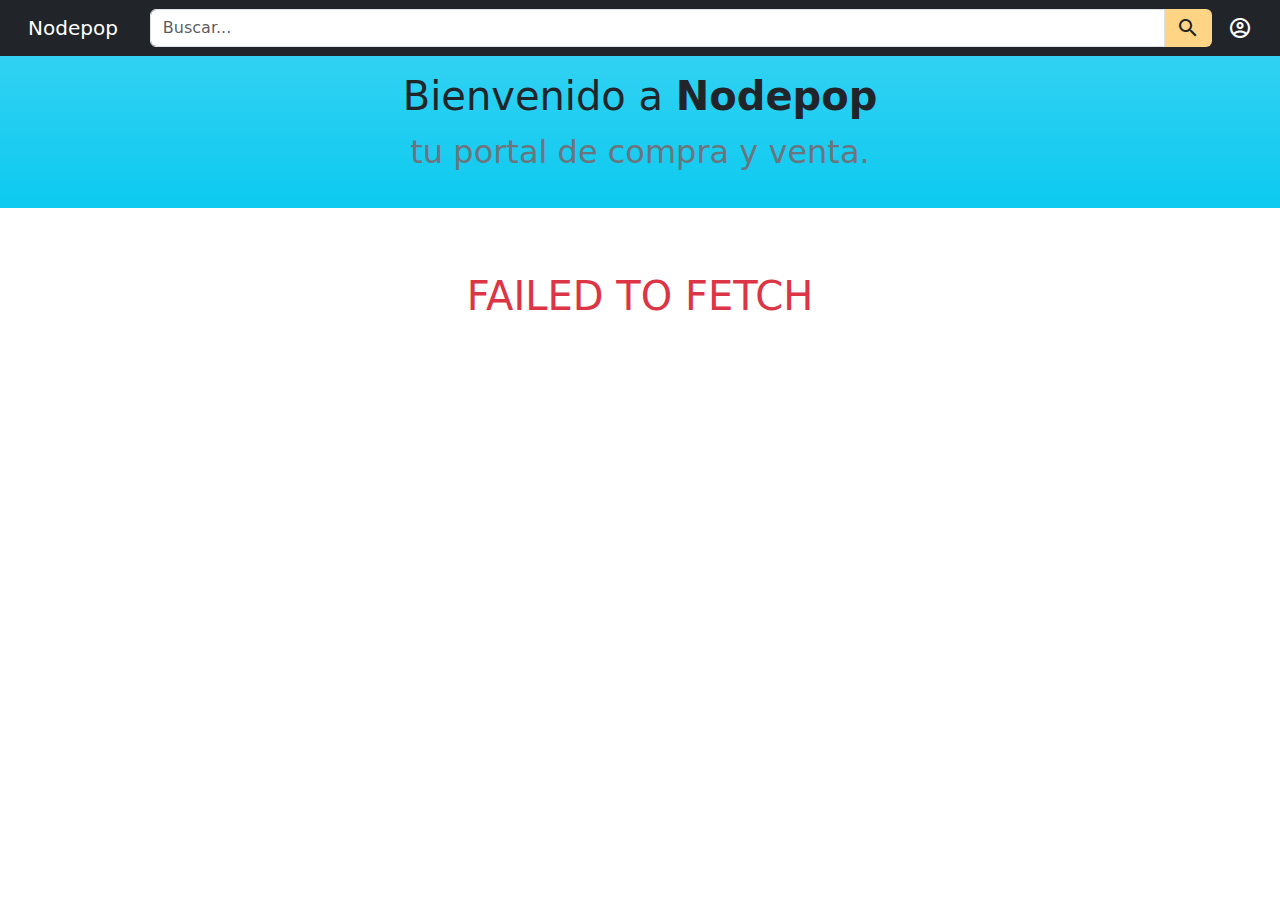
<file: index.html>
<!DOCTYPE html>
<html lang="es">

<head>
    <meta charset="UTF-8">
    <meta http-equiv="X-UA-Compatible" content="IE=edge">
    <meta name="viewport" content="width=device-width, initial-scale=1.0">
    <title>Nodepop</title>
    <link rel="stylesheet" href="./assets/css/styles.css">
    <link rel="stylesheet" href="https://cdn.jsdelivr.net/npm/bootstrap@5.1.1/dist/css/bootstrap.min.css">
</head>

<body>

    <!-- extraer para insertar en todas las vistas -->

    <nav class="navbar navbar-dark bg-dark text-light">
        <div class="container-fluid">
            <a href="/" class="navbar-brand d-flex align-items-center px-3">
                Nodepop
            </a>
            <div class="col">
                <form>
                    <div class="input-group">
                        <input type="text" class="form-control" placeholder="Buscar..." aria-label="buscar" aria-de bedby="boton-buscar">
                        <button class="input-group-text" id="boton-buscar">
                            <span class="material-icons-outlined">
                                search
                            </span>
                        </button>
                    </div>
                </form>
            </div>
            <a href="" class="d-flex align-items-center px-3 text-decoration-none text-white">
                <span class="material-icons-outlined">
                    account_circle
                </span>
            </a>
        </div>
    </nav>

    <!--  -->

    <header class="bg-info bg-gradient p-3">
        <div class="container text-center">
            <h1>
                Bienvenido a <span class="fw-bold">Nodepop</span>
            </h1>
            <p class="text-secondary fw-light fs-2">
                tu portal de compra y venta.
            </p>
        </div>
    </header>

    <main class="container">
        <div class="loader w-100 text-center"></div>

        <section id="product-area" class="row row-cols-1 row-cols-sm-2 row-cols-lg-3 row-cols-xl-4 g-2 g-lg-3 py-3">
            <!-- este trozo es el eque hay que reutilizar como plantilla para los productos -->
        </section>

        <div class="error text-center h1 text-uppercase mt-5"></div>
    </main>



    <script type="module" src="./assets/js/index.js"></script>
</body>

</html>
</file>
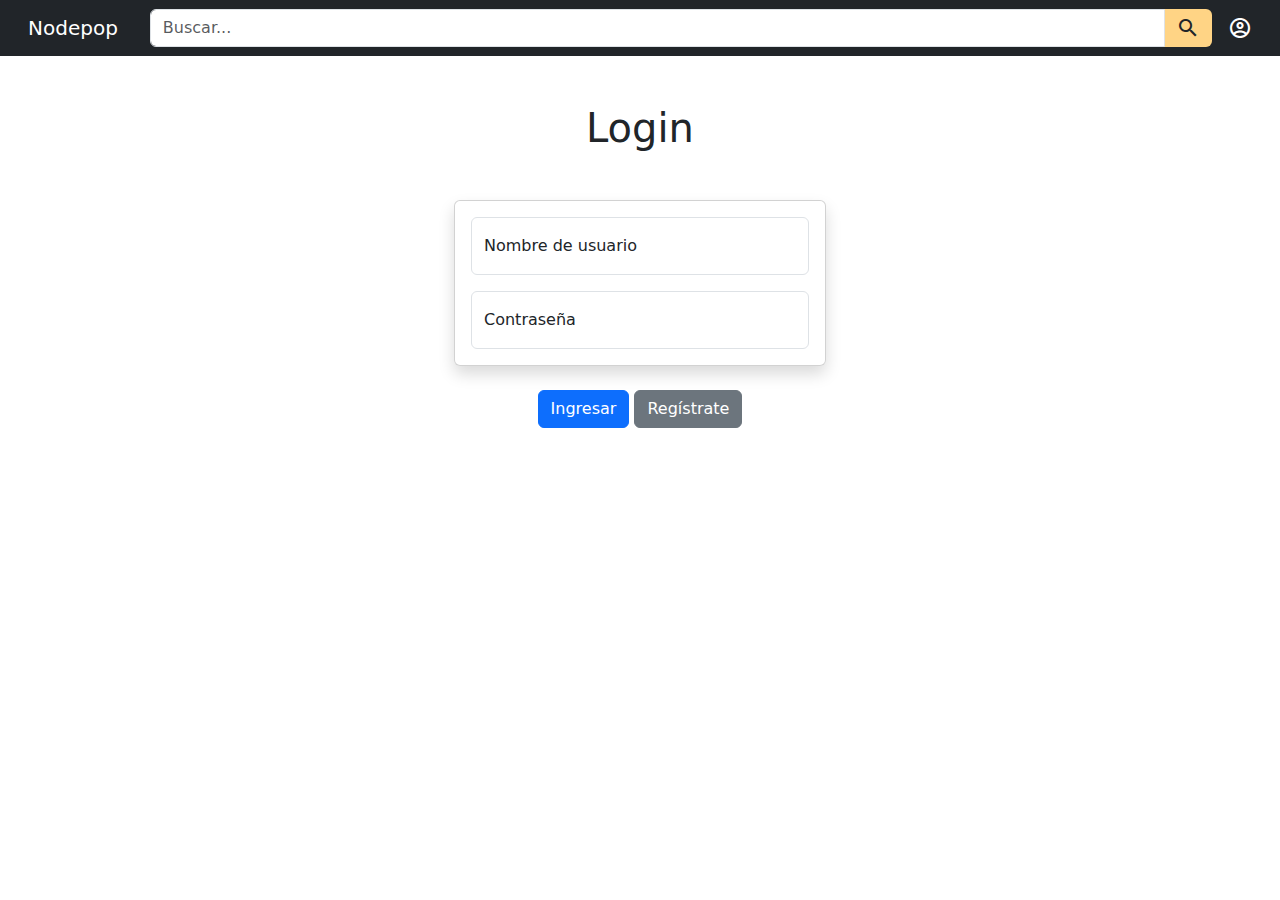
<file: create.html>
<!DOCTYPE html>
<html lang="es">

<head>
    <meta charset="UTF-8">
    <meta http-equiv="X-UA-Compatible" content="IE=edge">
    <meta name="viewport" content="width=device-width, initial-scale=1.0">
    <title>Nodepop</title>
    <link rel="stylesheet" href="./assets/css/styles.css">
    <link rel="stylesheet" href="https://cdn.jsdelivr.net/npm/bootstrap@5.1.1/dist/css/bootstrap.min.css">
</head>

<body>

    <!-- extraer para insertar en todas las vistas -->

    <nav class="navbar navbar-dark bg-dark text-light">
        <div class="container-fluid">
            <a href="/" class="navbar-brand d-flex align-items-center px-3">
                Nodepop
            </a>
            <div class="col">
                <form novalidate>
                    <div class="input-group">
                        <input type="text" class="form-control" placeholder="Buscar..." aria-label="buscar" aria-describedby="boton-buscar">
                        <button class="input-group-text" id="boton-buscar">
                            <span class="material-icons-outlined">
                                search
                            </span>
                        </button>
                    </div>
                </form>
            </div>
            <a href="" class="d-flex align-items-center px-3 text-decoration-none text-white">
                <span class="material-icons-outlined">
                    account_circle
                </span>
            </a>
        </div>
    </nav>

    <main class="py-5">
        <div class="container">
            <h1 class="text-center mb-5">
                Creación de ficha de producto
            </h1>
            <form novalidate id="create-product">
                <fieldset class="card p-3 mb-3 col-lg-6 offset-lg-3 shadow mb-4">
                    <div class="form-floating mb-3">
                        <input type="text" class="form-control" name="title" id="title" placeholder="titulo del producto" required>
                        <label for="title">Titúlo del producto</label>
                    </div>
                    <div class="input-group mb-3">
                        <input type="text" class="form-control" id="photo" name="photo" placeholder="inserte url de la imágen">
                        <label class="input-group-text" for="photo">
                            <span class="material-icons-outlined">
                                image
                            </span>
                        </label>
                    </div>
                    <div class="form-floating mb-3">
                        <input type="number" class="form-control" name="price" id="price" placeholder="Precio" required>
                        <label for="price">Precio en €</label>
                    </div>
                    <div class="form-floating mb-3">
                        <input type="text" class="form-control" name="tags" id="tags" placeholder="Tags, separar por comas">
                        <label for="tags">Tags - Separar por comas</label>
                    </div>
                    <div class="form-floating">
                        <textarea class="form-control" name="description" placeholder="Descripción del producto" id="product-description" style="height: 200px" required></textarea>
                        <label for="product-description">Descripción</label>
                    </div>
                </fieldset>
                <div class="error text-center text-danger my-4"></div>

                <div class="mb-3 text-center">
                    <button class="btn btn-primary" type="submit">Subir producto</button>
                </div>
            </form>
        </div>
    </main>
    <script type="module" src="./assets/js/create.js" type="module"></script>

</body>

</html>
</file>
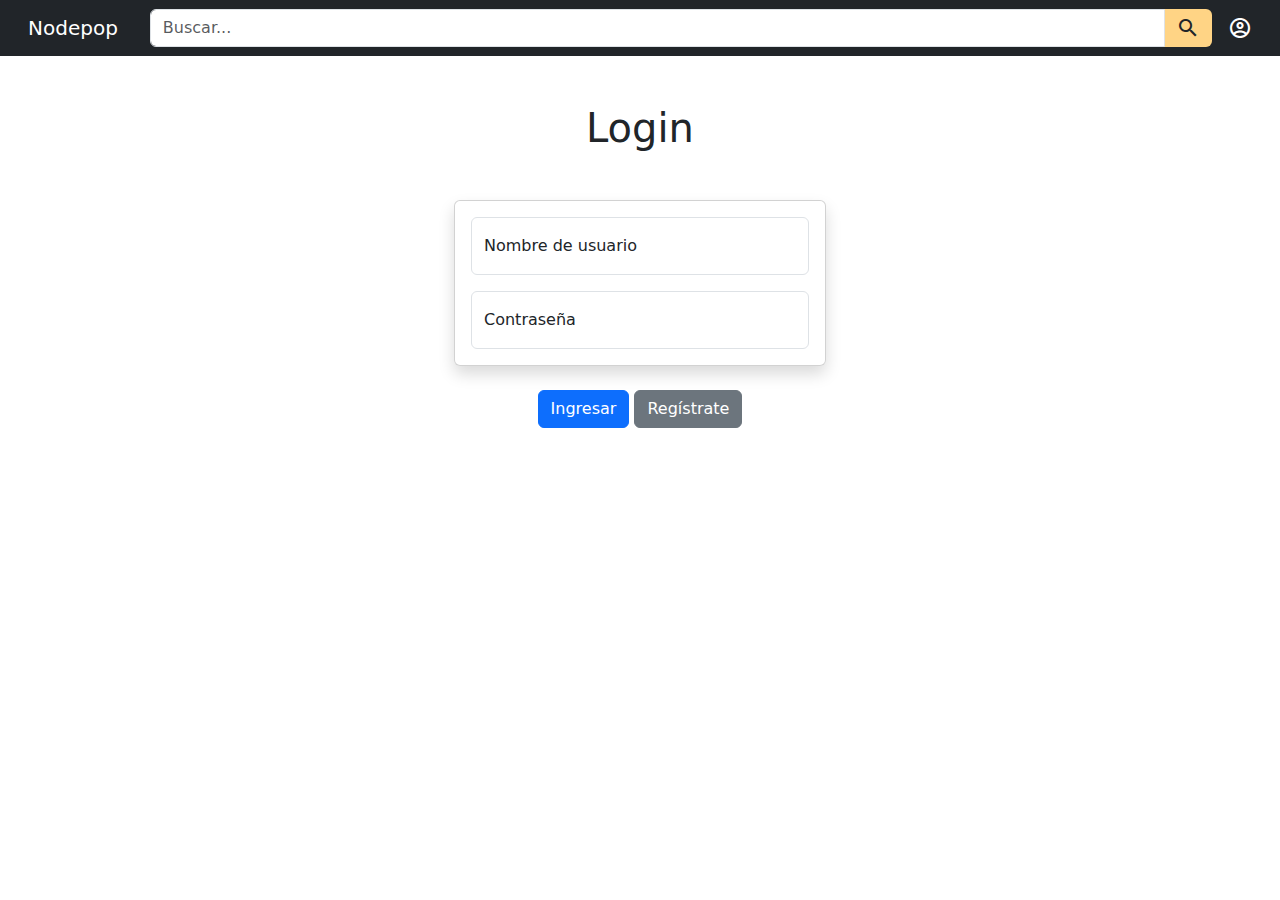
<file: login.html>
<!DOCTYPE html>
<html lang="es">

<head>
    <meta charset="UTF-8">
    <meta http-equiv="X-UA-Compatible" content="IE=edge">
    <meta name="viewport" content="width=device-width, initial-scale=1.0">
    <title>Nodepop</title>
    <link rel="stylesheet" href="./assets/css/styles.css">
    <link rel="stylesheet" href="https://cdn.jsdelivr.net/npm/bootstrap@5.1.1/dist/css/bootstrap.min.css">
</head>

<body>

    <!-- extraer para insertar en todas las vistas -->

    <nav class="navbar navbar-dark bg-dark text-light">
        <div class="container-fluid">
            <a href="/" class="navbar-brand d-flex align-items-center px-3">
                Nodepop
            </a>
            <div class="col">
                <form>
                    <div class="input-group">
                        <input type="text" class="form-control" placeholder="Buscar..." aria-label="buscar" aria-describedby="boton-buscar">
                        <button class="input-group-text" id="boton-buscar">
                            <span class="material-icons-outlined">
                                search
                            </span>
                        </button>
                    </div>
                </form>
            </div>
            <a href="" class="d-flex align-items-center px-3 text-decoration-none text-white">
                <span class="material-icons-outlined">
                    account_circle
                </span>
            </a>
        </div>
    </nav>

    <main class="py-5">
        <div class="container">
            <h1 class="text-center mb-5">
                Login
            </h1>
            <form novalidate id="login">
                <fieldset class="card p-3 mb-4 col-lg-4 offset-lg-4 shadow">
                    <div class="form-floating mb-3">
                        <input type="text" class="form-control" name="username" id="username" placeholder="Nombre de usuario" required>
                        <label for="username">Nombre de usuario</label>
                    </div>
                    <div class="form-floating">
                        <input type="password" class="form-control" name="password" id="password" placeholder="Contraseña" required>
                        <label for="password">Contraseña</label>
                    </div>
                </fieldset>
                <div class="error text-center text-danger my-4"></div>
                <div class="mb-3 text-center">
                    <button class="btn btn-primary" type="submit">Ingresar</button>
                    <a href="./signup.html" class="btn btn-secondary" type="submit">Regístrate</a>
                </div>
            </form>
        </div>
        <div class="loader w-100 text-center" style="display: none;"></div>
    </main>
    <script src="./assets/js/login.js" type="module"></script>
</body>

</html>
</file>
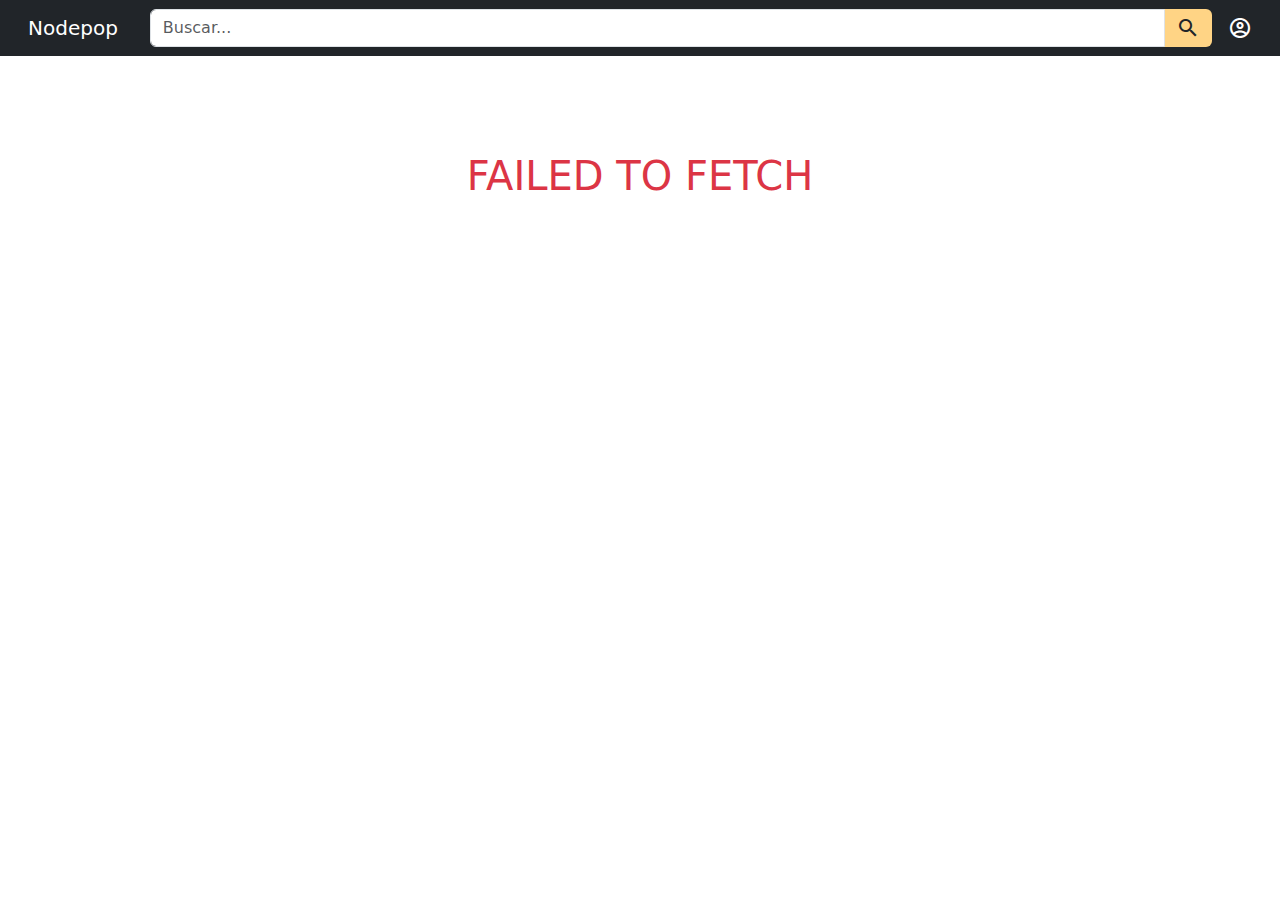
<file: product.html>
<!DOCTYPE html>
<html lang="es">

<head>
    <meta charset="UTF-8">
    <meta http-equiv="X-UA-Compatible" content="IE=edge">
    <meta name="viewport" content="width=device-width, initial-scale=1.0">
    <title>Nodepop</title>
    <link rel="stylesheet" href="./assets/css/styles.css">
    <link rel="stylesheet" href="https://cdn.jsdelivr.net/npm/bootstrap@5.1.1/dist/css/bootstrap.min.css">
</head>

<body>

    <!-- extraer para insertar en todas las vistas -->

    <nav class="navbar navbar-dark bg-dark text-light">
        <div class="container-fluid">
            <a href="/" class="navbar-brand d-flex align-items-center px-3">
                Nodepop
            </a>
            <div class="col">
                <form>
                    <div class="input-group">
                        <input type="text" class="form-control" placeholder="Buscar..." aria-label="buscar" aria-describedby="boton-buscar">
                        <button class="input-group-text" id="boton-buscar">
                            <span class="material-icons-outlined">
                                search
                            </span>
                        </button>
                    </div>
                </form>
            </div>
            <a href="" class="d-flex align-items-center px-3 text-decoration-none text-white">
                <span class="material-icons-outlined">
                    account_circle
                </span>
            </a>
        </div>
    </nav>

    <main class="py-5">
        <div class="loader w-100 text-center"></div>
        <section class="container" id="product-detail">
        </section>
        <div class="error text-center h1 text-uppercase mt-5"></div>
    </main>
    <script src="./assets/js/product.js" type="module"></script>
</body>

</html>
</file>
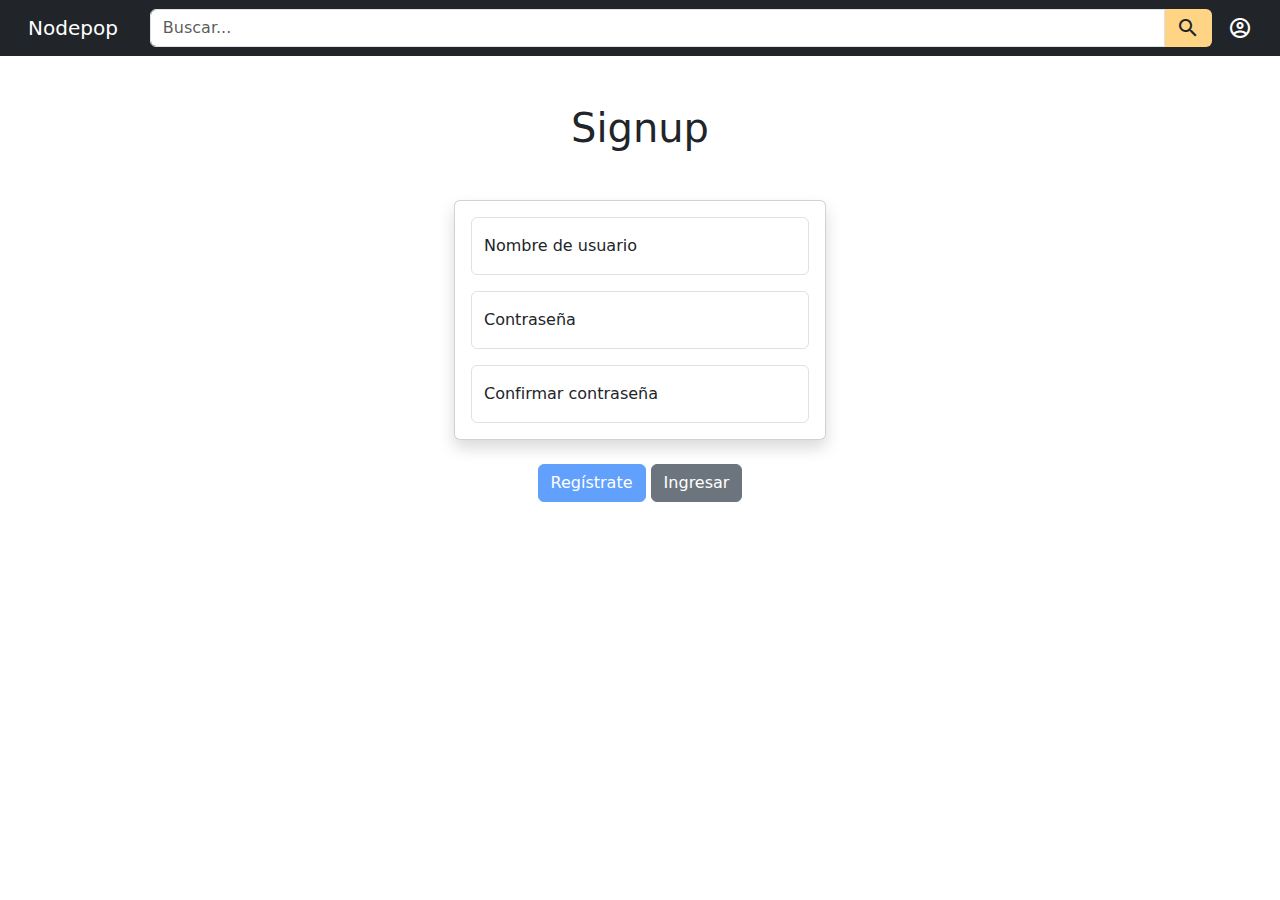
<file: signup.html>
<!DOCTYPE html>
<html lang="es">

<head>
    <meta charset="UTF-8">
    <meta http-equiv="X-UA-Compatible" content="IE=edge">
    <meta name="viewport" content="width=device-width, initial-scale=1.0">
    <title>Nodepop</title>
    <link rel="stylesheet" href="./assets/css/styles.css">
    <link rel="stylesheet" href="https://cdn.jsdelivr.net/npm/bootstrap@5.1.1/dist/css/bootstrap.min.css">
</head>

<body>

    <!-- extraer para insertar en todas las vistas -->

    <nav class="navbar navbar-dark bg-dark text-light">
        <div class="container-fluid">
            <a href="/" class="navbar-brand d-flex align-items-center px-3">
                Nodepop
            </a>
            <div class="col">
                <form>
                    <div class="input-group">
                        <input type="text" class="form-control" placeholder="Buscar..." aria-label="buscar" aria-describedby="boton-buscar">
                        <button class="input-group-text" id="boton-buscar">
                            <span class="material-icons-outlined">
                                search
                            </span>
                        </button>
                    </div>
                </form>
            </div>
            <a href="" class="d-flex align-items-center px-3 text-decoration-none text-white">
                <span class="material-icons-outlined">
                    account_circle
                </span>
            </a>
        </div>
    </nav>

    <main class="py-5">
        <div class="container">
            <h1 class="text-center mb-5">
                Signup
            </h1>
            <form novalidate id="signup">
                <fieldset class="card p-3 col-lg-4 offset-lg-4 shadow">
                    <div class="form-floating mb-3">
                        <input type="text" class="form-control" name="username" id="username" placeholder="Nombre de usuario" required>
                        <label for="username">Nombre de usuario</label>
                    </div>
                    <div class="form-floating mb-3">
                        <input type="password" class="form-control" name="password" id="password" placeholder="Contraseña" required>
                        <label for="password">Contraseña</label>
                    </div>
                    <div class="form-floating">
                        <input type="password" class="form-control" name="confirm-password" id="confirm-password" placeholder="Confirmar contraseña" required>
                        <label for="confirm-password">Confirmar contraseña</label>
                    </div>
                    
                </fieldset>

                <div class="error text-center text-danger my-4"></div>

                <div class="mb-3 text-center">
                    <button class="btn btn-primary" type="submit" disabled>Regístrate</button>
                    <a href="./login.html" class="btn btn-secondary" type="submit">Ingresar</a>
                </div>
            </form>
        </div>
        <div class="loader w-100 text-center" style="display: none;"></div>
    </main>
    <script type="module" src="./assets/js/signup.js"></script>
</body>

</html>
</file>
<file: assets/css/styles.css>
/* import de iconos de google */
@import url(https://fonts.googleapis.com/icon?family=Material+Icons);
@import url(https://fonts.googleapis.com/icon?family=Material+Icons+Outlined);
@import url(https://fonts.googleapis.com/icon?family=Material+Icons+Round);
@import url(https://fonts.googleapis.com/icon?family=Material+Icons+Sharp);
@import url(https://fonts.googleapis.com/icon?family=Material+Icons+Two%20Tone);
/* import de css de bootstrap */
@import url(https://cdn.jsdelivr.net/npm/bootstrap@5.1.1/dist/css/bootstrap.min.css);

#boton-buscar {
    background-color: rgb(255, 212, 133);
    border: transparent;
}

/*Loader CSS*/
.lds-ripple {
    display: inline-block;
    position: relative;
    width: 80px;
    height: 80px;
}

.lds-ripple div {
    position: absolute;
    border: 4px solid #0a58ca;
    opacity: 1;
    border-radius: 50%;
    animation: lds-ripple 1s cubic-bezier(0, 0.2, 0.8, 1) infinite;
}

.lds-ripple div:nth-child(2) {
    animation-delay: -1.5s;
}

@keyframes lds-ripple {
    0% {
        top: 36px;
        left: 36px;
        width: 0;
        height: 0;
        opacity: 1;
    }

    100% {
        top: 0px;
        left: 0px;
        width: 72px;
        height: 72px;
        opacity: 0;
    }
}
</file>
